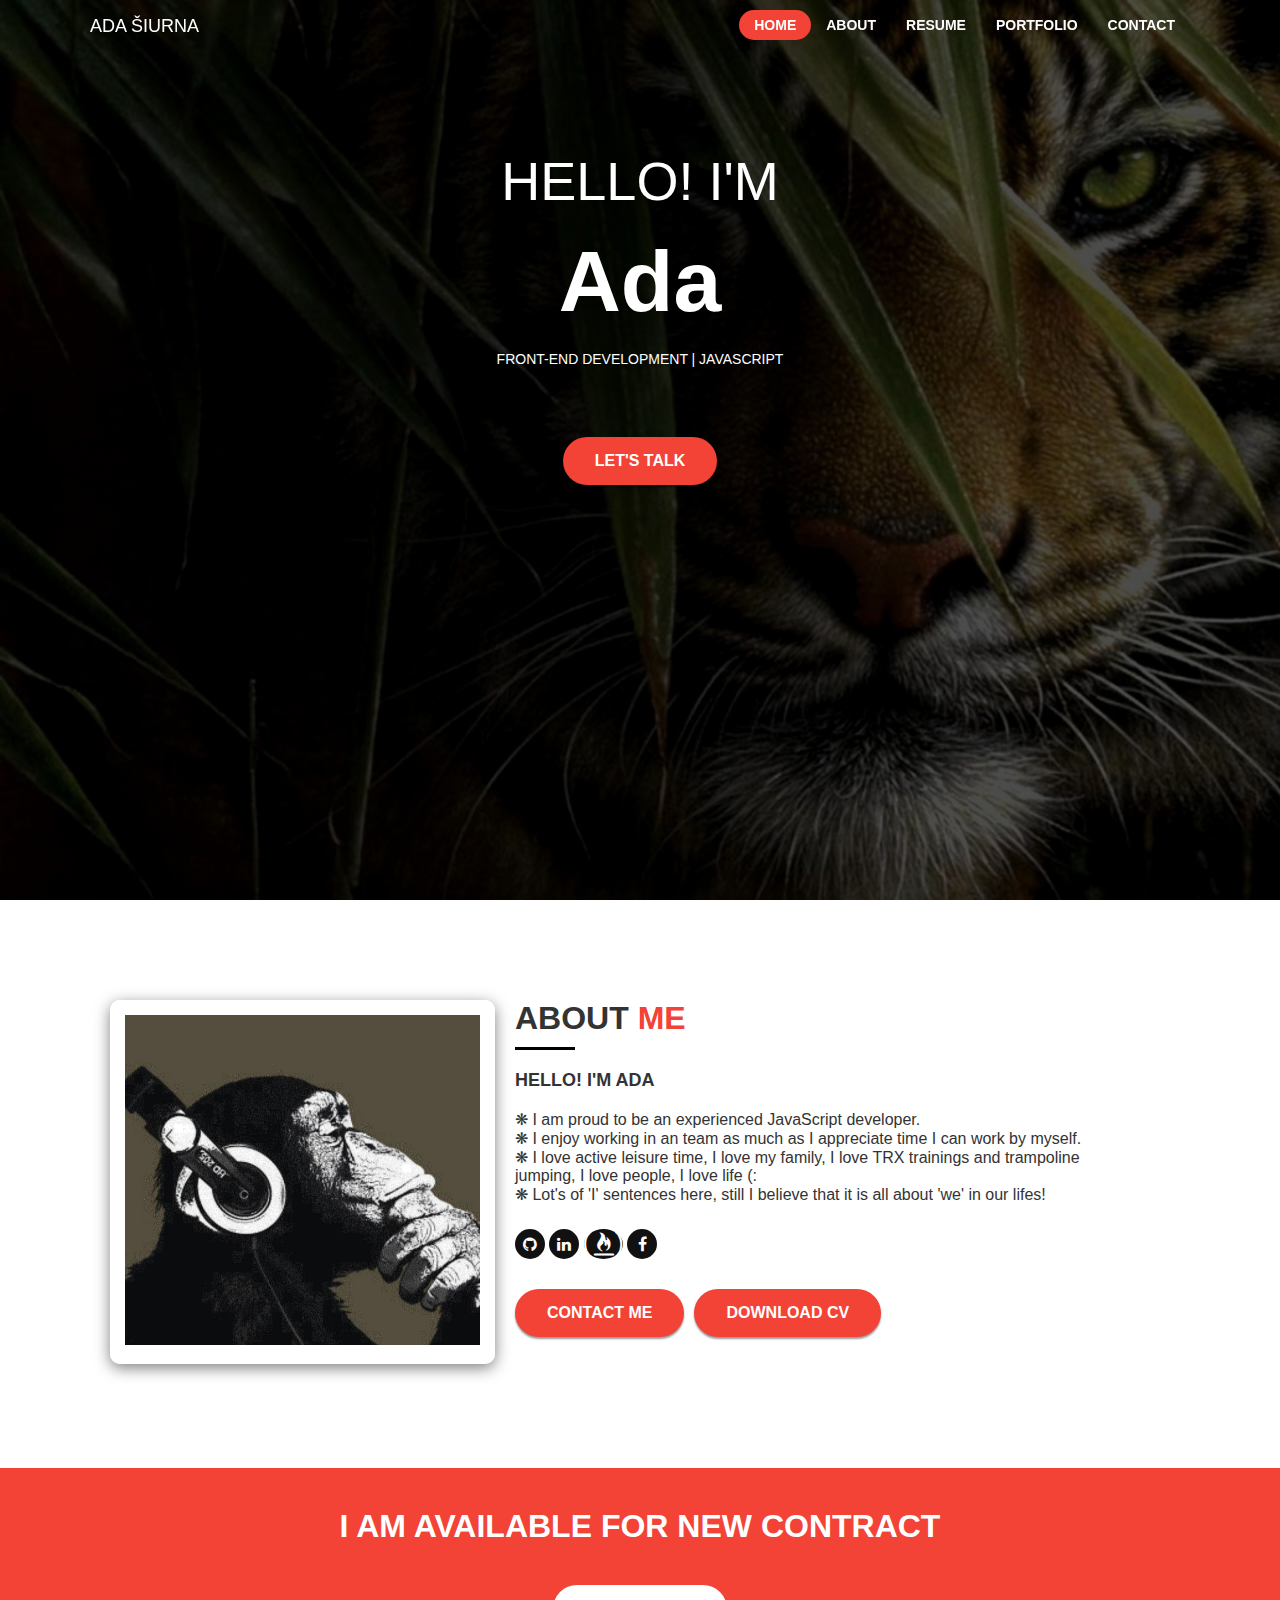
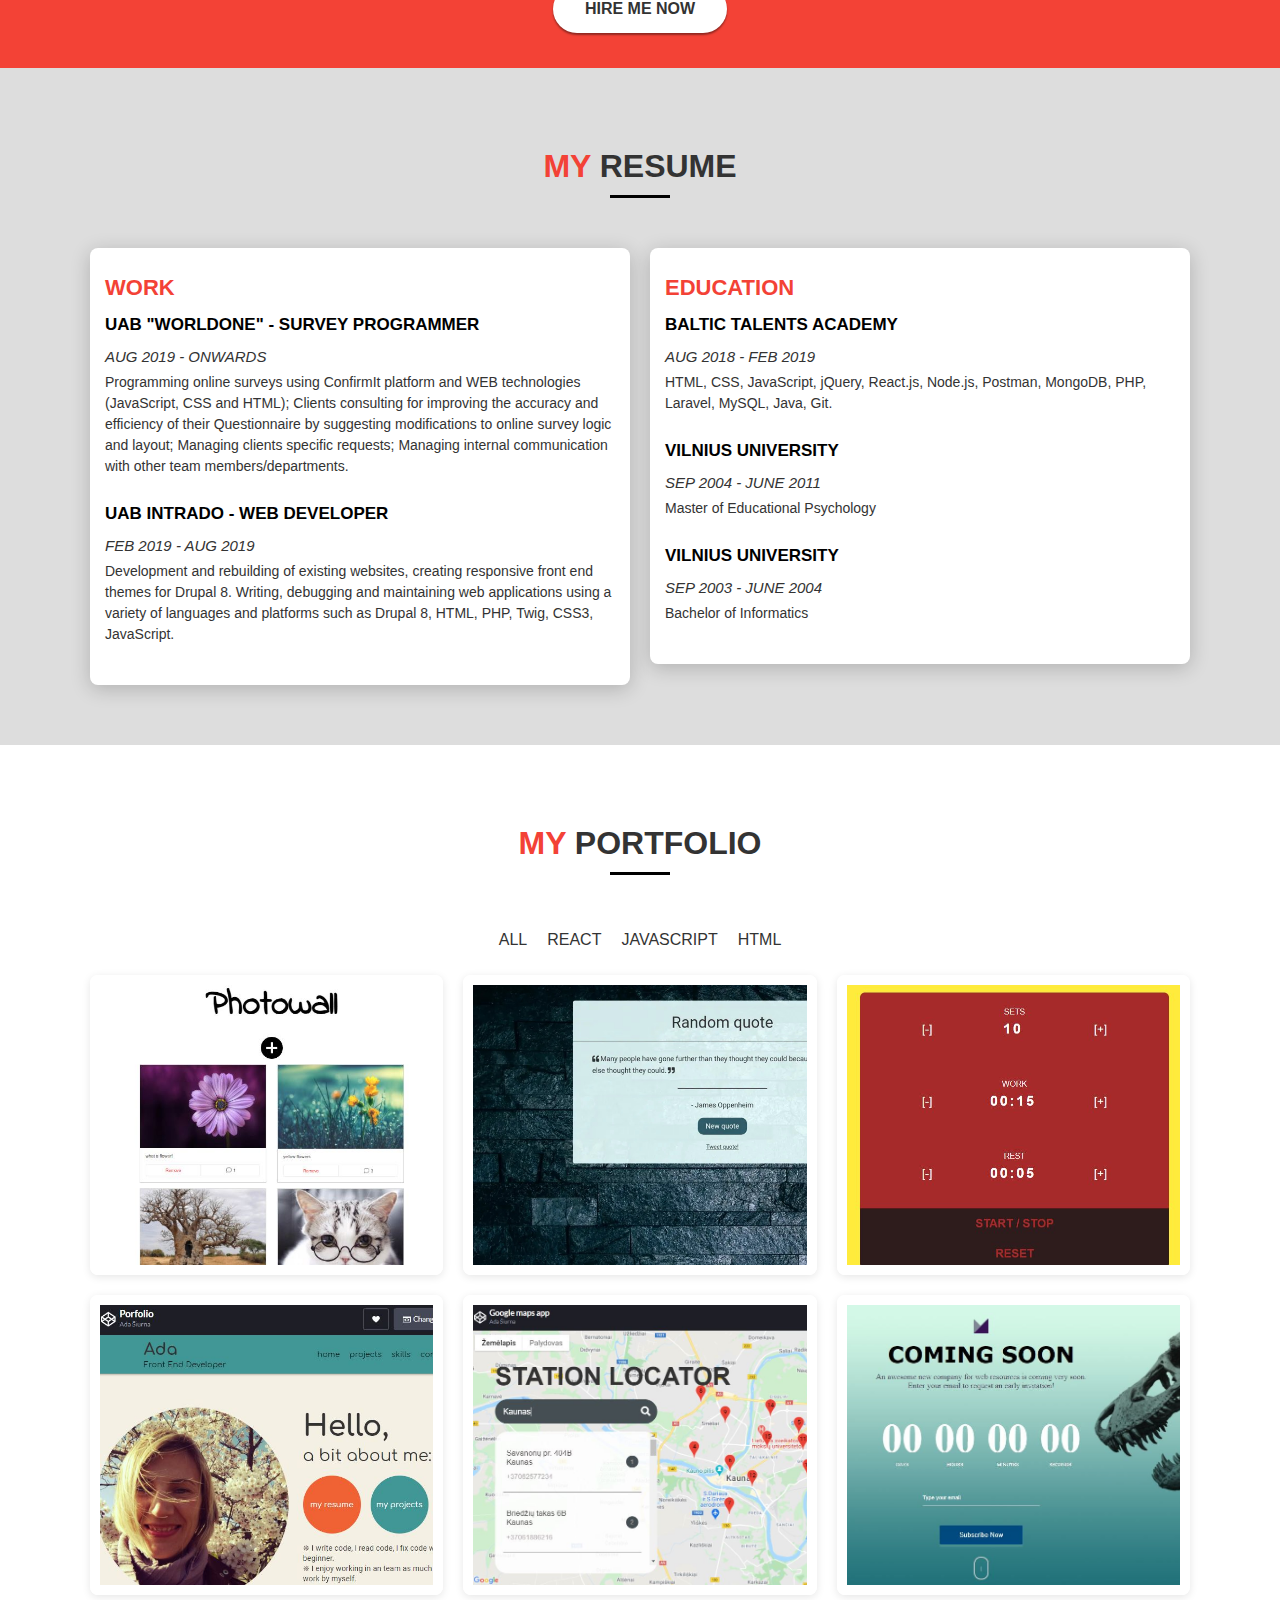
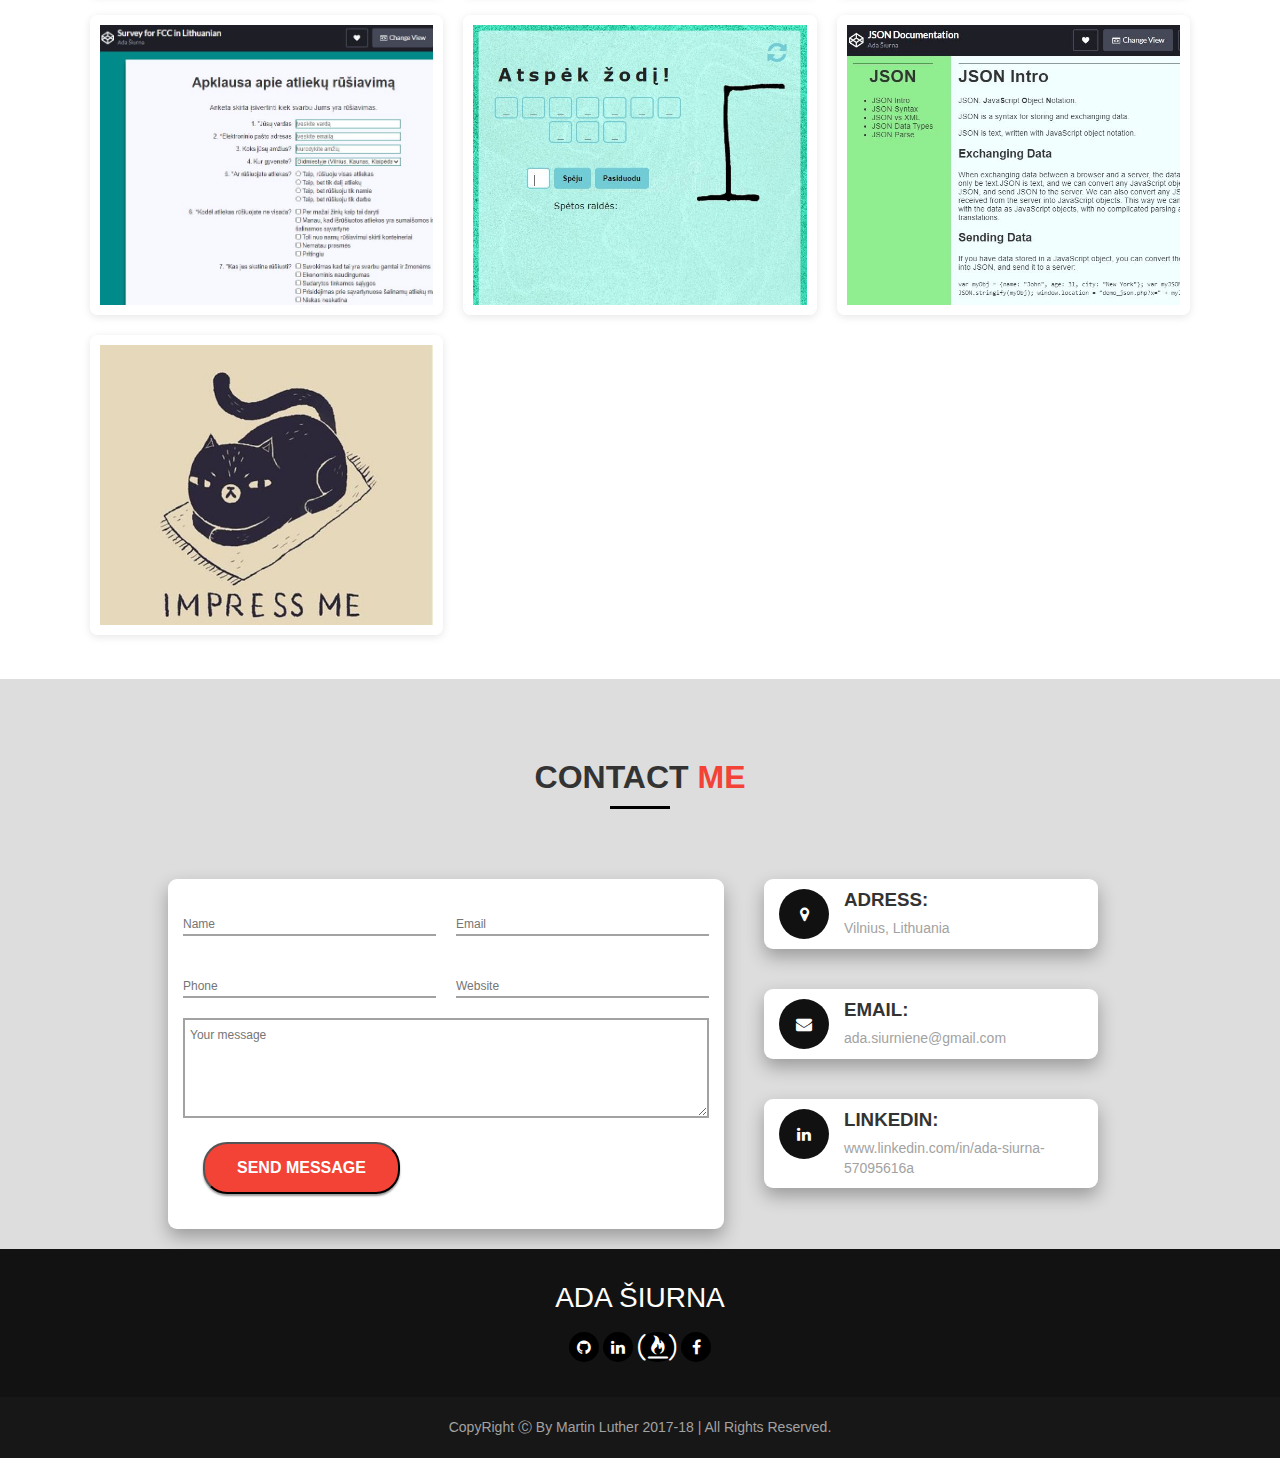
<file: index.html>
<!DOCTYPE html>
<html>

<head>
  <meta charset="UTF-8">
  <meta name="viewport" content="width=device-width, initial-scale=1.0">
  <meta http-equiv="X-UA-Compatible" content="ie=edge">
  <title>Portfolio</title>
  <link rel="stylesheet" href="css/main.css">
  <link rel="stylesheet" href="css/responsive.css">
  <link rel="stylesheet" href="css/font-awesome.min.css">
</head>

<body>
  <header class="container header-black">
    <div class="row">
      <div><a id="main_logo" href="#home">ADA ŠIURNA</a></div>
      <nav id="main_nav">
        <a href="#home">Home</a>
        <a href="#about">About</a>
        <a href="#resume">Resume</a>
        <a href="#portfolio">Portfolio</a>
        <a href="#contact">Contact</a>
      </nav>
      <div class="nav-pic"></div>
    </div>
  </header>

  <div id="home" class="container bg-black">
    <div class="row">
      <h2>Hello! I'm</h2>
      <h1>Ada</h1>
      <p class="hero-list">Front-End development | JavaScript</p>
      <form class="hero-button" type="button"><a href="#contact">Let's talk</a></form>
    </div>
  </div>

  <div id="about" class="container">
    <div class="row about-padding">
      <div class="about-picture">
        <img src="img/ape.jpg" title="this is me">
      </div>
      <div class="about-right">
        <h1 class="about-h1">ABOUT <span>ME</span></h1>
        <div class="about-hor-bar"></div>
        <h3 class="about-h3">Hello! i'm Ada</h3>
        <p class="about-p">
          ❋ I am proud to be an experienced JavaScript developer.<br>
          ❋ I enjoy working in an team as much as I appreciate time I can work by myself.<br>
          ❋ I love active leisure time, I love my family, I love TRX trainings and trampoline jumping, I love people, I
          love life (:<br>
          ❋ Lot's of 'I' sentences here, still I believe that it is all about 'we' in our
          lifes!
        </p>
        <div class="about-icons">
          <a href="https://github.com/adasiurna?tab=repositories" target="_blank"><i class="fa fa-github"></i></a>
          <a href="https://www.linkedin.com/in/ada-siurna-57095616a" target="_blank"><i class="fa fa-linkedin"></i></a>
          <a href="https://www.freecodecamp.org/adasiurna" target="_blank"><i class="fab fa-free-code-camp"></i></a>
          <a href="https://www.facebook.com/ada.siurna/" target="_blank"><i class="fa fa-facebook"></i></a>
        </div>
        <div>
          <form class="about-button" type="button"><a href="#contact">CONTACT ME</a></form>
          <form class="about-button" type="button" onclick="window.open('https://s.tofo.lt/f/174ffbf82a8248d59ff0/')">
            DOWNLOAD CV</form>
        </div>
      </div>
    </div>
  </div>

  <div id="available" class="container bg-red">
    <h1>I AM AVAILABLE FOR NEW CONTRACT</h1>
    <form class="available-btn" type="button"><a href="#contact">HIRE ME NOW</a></form>
  </div>

  <div id="resume" class="container bg-grey">
    <div class="row">
      <h1 class="title"><span>MY</span> RESUME</h1>
      <form class="about-hor-bar"></form>
      <div id="resume_work">
        <h1><span>
            Work
          </span></h1>
        <div id="resume_work_box">
        </div>
      </div>
      <div id="resume_education">
        <h1><span>
            EDUCATION
          </span></h1>
        <div id="resume_education_box">
        </div>
      </div>
    </div>
  </div>

  <div id="portfolio" class="container">
    <div class="row">
      <h1 class="title"><span>MY</span> PORTFOLIO</h1>
      <form class="about-hor-bar"></form>
      <div id="portfolio_gallery"></div>
    </div>
  </div>

  <div id="contact" class="bg-grey">
    <h1 class="title">CONTACT <span>ME</span></h1>
    <form class="about-hor-bar"></form>
    <div class="contact-container">

      <div class="contact-form-left">
        <form action="mailto:ada.siurniene@gmail.com" method="post" enctype="text/plain" class="guest-contacts">
          <input placeholder="Name" />
          <input placeholder="Email" />
          <input placeholder="Phone" />
          <input placeholder="Website" />
          <textarea placeholder="Your message"></textarea>
          <button class="hero-button" type="submit" value="Send message">Send message</button>
        </form>
      </div>

      <div class="contact-form-right">
        <i class="fa fa-map-marker"></i>
        <div class="contact-form-right-text">
          <h3>Adress:</h3>
          <p>Vilnius, Lithuania</p>
        </div>
      </div>

      <div class="contact-form-right">
        <i class="fa fa-envelope"></i>
        <div class="contact-form-right-text">
          <h3>Email:</h3>
          <p><a href="ada.siurniene@gmail.com">ada.siurniene@gmail.com</a></p>
        </div>
      </div>

      <div class="contact-form-right">
        <i class="fa fa-linkedin"></i>
        <div class="contact-form-right-text">
          <h3>Linkedin:</h3>
          <p><a target="_blank" href="https://www.linkedin.com/in/ada-siurna-57095616a">
              www.linkedin.com/in/ada-siurna-57095616a</a>
          </p>
        </div>
      </div>

    </div>
  </div>

  <div id="main_footer">
    <h4>ADA ŠIURNA</h4>
    <div class="footer-icons">
      <a href="https://github.com/adasiurna?tab=repositories" target="_blank"><i class="fa fa-github"></i></a>
      <a href="https://www.linkedin.com/in/ada-siurna-57095616a" target="_blank"><i class="fa fa-linkedin"></i></a>
      <a href="https://www.freecodecamp.org/adasiurna" target="_blank"><i class="fab fa-free-code-camp"></i></a>
      <a href="https://www.facebook.com/ada.siurna/" target="_blank"><i class="fa fa-facebook"></i></a>
    </div>
  </div>

  <div class="sub-footer">
    <p>CopyRight &#9400 By Martin Luther 2017-18 | All Rights Reserved.</p>
  </div>

  <div class="popup">
    <i class="fa fa-remove"></i>
    <h5>Ooops! Haven't coded yet,</h5>
    <h5>but I know how!</h5>
  </div>


  <script src="js/data.js"></script>
  <script src="https://code.jquery.com/jquery-1.12.4.min.js"></script>
  <script src="js/functions.js"></script>
  <script src="js/actions.js"></script>
  <!--pagal tai kas ka naudoja. data tikrai nieko nenaudos. tik data pati bus naudojama-->
</body>

</html>
</file>
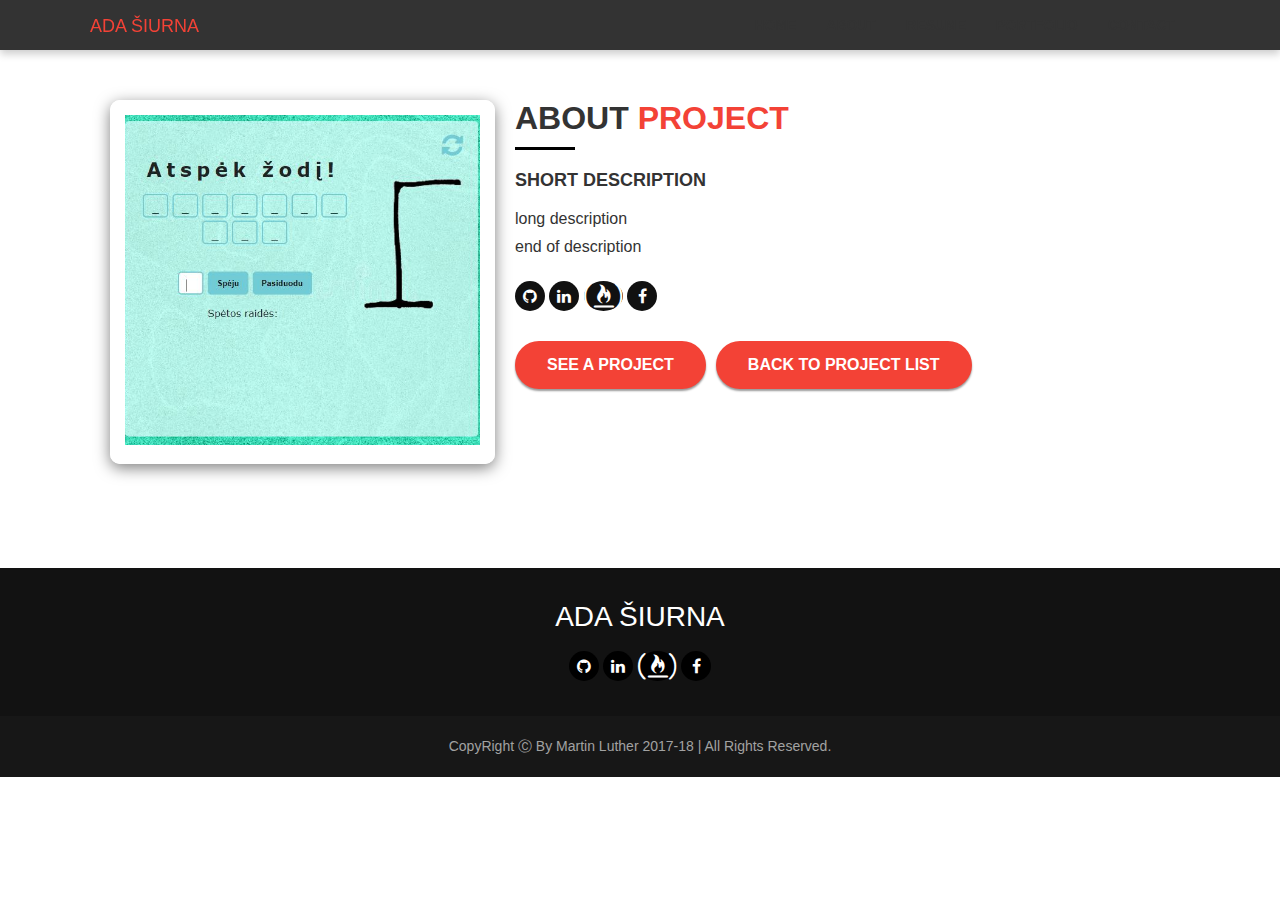
<file: portfolio-pages/hangman.html>
<!DOCTYPE html>
<html lang="en">

<head>
  <meta charset="UTF-8">
  <meta name="viewport" content="width=device-width, initial-scale=1.0">
  <meta http-equiv="X-UA-Compatible" content="ie=edge">
  <title>Kartuvės | Portfolio</title>
  <link rel="stylesheet" href="../css/font-awesome.min.css">
  <link rel="stylesheet" href="../css/main.css">
  <link rel="stylesheet" href="../css/responsive.css">
  <style>
    @media (min-height: 750px) {
      .inside-page-area {
        height: calc(100vh - 208px);
      }
    }

    @media (max-width: 800px) {
      #about {
        height: initial;
      }
    }
  </style>
</head>

<body>
  <header class="container header-black" style="background-color: #333;">
    <div class="row">
      <a style="text-decoration: none;" href="https://adasiurna.github.io/portfolio-js/" id="main_logo">ADA ŠIURNA</a>
      <nav id="main_nav">
        <a href="https://adasiurna.github.io/portfolio-js/#home">Home</a>
        <a href="https://adasiurna.github.io/portfolio-js/#about">About</a>
        <a href="https://adasiurna.github.io/portfolio-js/#resume">Resume</a>
        <a href="https://adasiurna.github.io/portfolio-js/#portfolio">Portfolio</a>
        <a href="https://adasiurna.github.io/portfolio-js/#contact">Contact</a>
      </nav>
    </div>
  </header>

  <div id="about" class="portfolio-page container">
    <div class="row about-padding" id="hangman">
      <div class="about-picture">
        <img src="../img/hangman.jpg" alt="žaidimo kartuvės paveikslėlis">
      </div>
      <div class="about-right">
        <h1 class="about-h1">ABOUT <span>PROJECT</span></h1>
        <div class="about-hor-bar"></div>
        <h3 class="about-h3">short description</h3>
        <p class="about-p">long description</p>
        <p class="about-year">end of description</p>
        <div class="about-icons">
          <a href="https://github.com/adasiurna?tab=repositories" target="_blank"><i class="fa fa-github"></i></a>
          <a href="https://www.linkedin.com/in/ada-siurna-57095616a" target="_blank"><i class="fa fa-linkedin"></i></a>
          <a href="https://www.freecodecamp.org/adasiurna" target="_blank"><i class="fab fa-free-code-camp"></i></a>
          <a href="https://www.facebook.com/ada.siurna/" target="_blank"><i class="fa fa-facebook"></i></a>
        </div>
        <div>
          <form style="margin-bottom: 10px;" type="button"
            onclick="window.open('https://adasiurna.github.io/hangman-2')" class="about-button">SEE A PROJECT</form>
          <form onClick="location.href='https://adasiurna.github.io/portfolio-js/#portfolio'" class="about-button"
            type="button">BACK TO PROJECT
            LIST</form>
        </div>
      </div>
    </div>
  </div>

  <div class="footer">
    <div id="main_footer">
      <h4>ADA ŠIURNA</h4>
      <div class="footer-icons">
        <a href="https://github.com/adasiurna?tab=repositories" target="_blank"><i class="fa fa-github"></i></a>
        <a href="https://www.linkedin.com/in/ada-siurna-57095616a" target="_blank"><i class="fa fa-linkedin"></i></a>
        <a href="https://www.freecodecamp.org/adasiurna" target="_blank"><i class="fab fa-free-code-camp"></i></a>
        <a href="https://www.facebook.com/ada.siurna/" target="_blank"><i class="fa fa-facebook"></i></a>
      </div>
    </div>

    <div class="sub-footer">
      <p>CopyRight &#9400 By Martin Luther 2017-18 | All Rights Reserved.</p>
    </div>
  </div>

  <script src="../js/data.js"></script>
  <script src="https://code.jquery.com/jquery-1.12.4.min.js"></script>
  <script src="../js/functions.js"></script>
  <script src="../js/portfolioPages.js"></script>
</body>

</html>
</file>
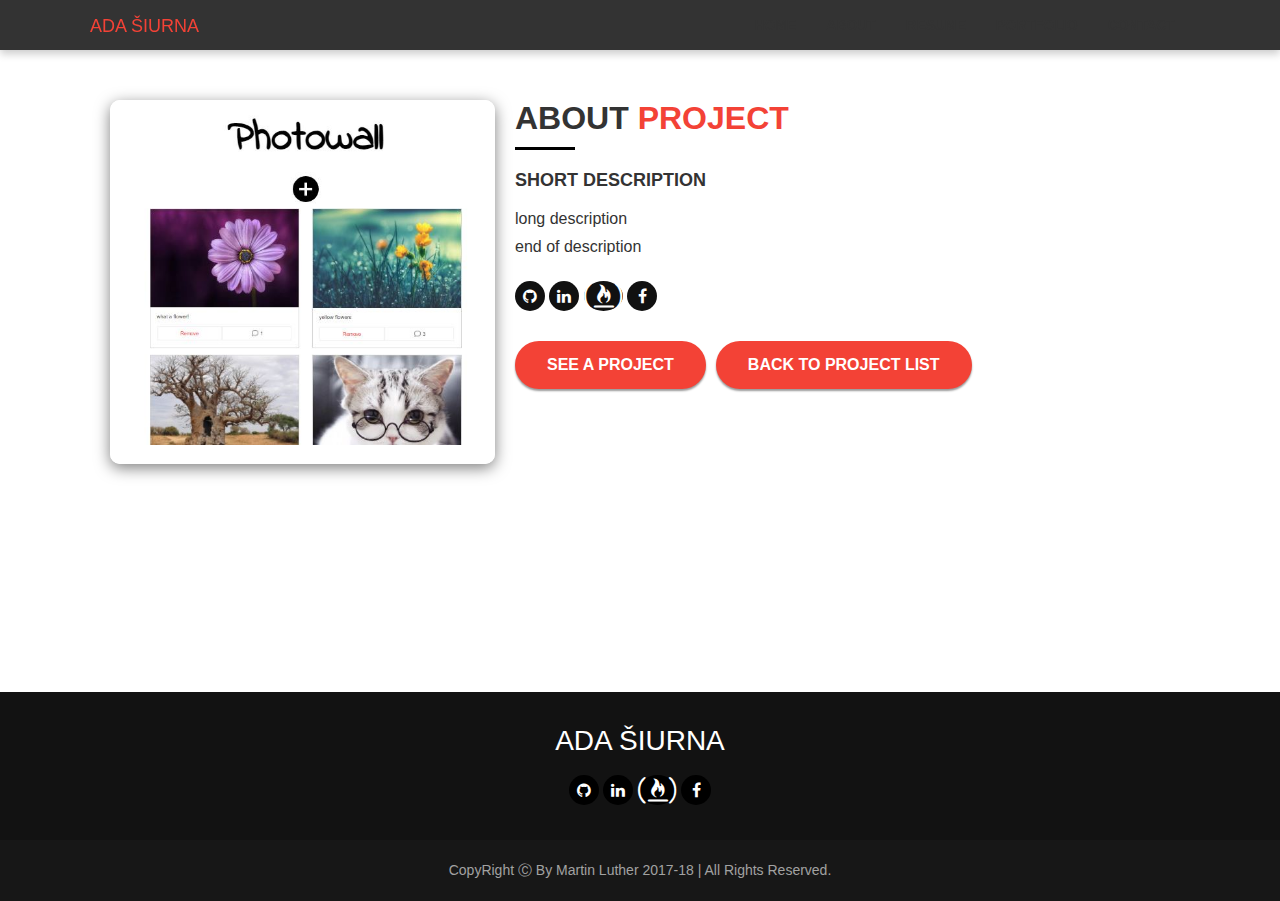
<file: portfolio-pages/photowall.html>
<!DOCTYPE html>
<html lang="en">

<head>
  <meta charset="UTF-8">
  <meta name="viewport" content="width=device-width, initial-scale=1.0">
  <meta http-equiv="X-UA-Compatible" content="ie=edge">
  <title>PhotoWall | Portfolio</title>
  <link rel="stylesheet" href="../css/font-awesome.min.css">
  <link rel="stylesheet" href="../css/main.css">
  <link rel="stylesheet" href="../css/responsive.css">
  <style>
    @media (min-height: 750px) {
      .inside-page-area {
        height: calc(100vh - 208px);
      }
    }

    @media (max-width: 800px) {
      #about {
        height: initial;
      }
    }
  </style>
</head>

<body>
  <header class="container header-black" style="background-color: #333;">
    <div class="row">
      <a style="text-decoration: none;" href="https://adasiurna.github.io/portfolio-js/" id="main_logo">ADA ŠIURNA</a>
      <nav id="main_nav">
        <a href="https://adasiurna.github.io/portfolio-js/#home">Home</a>
        <a href="https://adasiurna.github.io/portfolio-js/#about">About</a>
        <a href="https://adasiurna.github.io/portfolio-js/#resume">Resume</a>
        <a href="https://adasiurna.github.io/portfolio-js/#portfolio">Portfolio</a>
        <a href="https://adasiurna.github.io/portfolio-js/#contact">Contact</a>
      </nav>
    </div>
  </header>

  <div id="about" class="container" style="height: calc(100vh - 208px);">
    <div class="row about-padding" id="photoWall">
      <div class="about-picture">
        <img src="../img/photowall.jpg" alt="photowall app image">
      </div>
      <div class="about-right">
        <h1 class="about-h1">ABOUT <span>PROJECT</span></h1>
        <div class="about-hor-bar"></div>
        <h3 class="about-h3">short description</h3>
        <p class="about-p">long description</p>
        <p class="about-year">end of description</p>
        <div class="about-icons">
          <a href="https://github.com/adasiurna?tab=repositories" target="_blank"><i class="fa fa-github"></i></a>
          <a href="https://www.linkedin.com/in/ada-siurna-57095616a" target="_blank"><i class="fa fa-linkedin"></i></a>
          <a href="https://www.freecodecamp.org/adasiurna" target="_blank"><i class="fab fa-free-code-camp"></i></a>
          <a href="https://www.facebook.com/ada.siurna/" target="_blank"><i class="fa fa-facebook"></i></a>
        </div>
        <div>
          <form style="margin-bottom: 10px;" type="button"
            onclick="window.open('https://adasiurna.github.io/photowall-2')" class="about-button">SEE A PROJECT</form>
          <form onClick="location.href='https://adasiurna.github.io/portfolio-js/#portfolio'" class="about-button"
            type="button">BACK TO PROJECT
            LIST</form>
        </div>
      </div>
    </div>
  </div>

  <div class="footer">
    <div id="main_footer">
      <h4>ADA ŠIURNA</h4>
      <div class="footer-icons">
        <a href="https://github.com/adasiurna?tab=repositories" target="_blank"><i class="fa fa-github"></i></a>
        <a href="https://www.linkedin.com/in/ada-siurna-57095616a" target="_blank"><i class="fa fa-linkedin"></i></a>
        <a href="https://www.freecodecamp.org/adasiurna" target="_blank"><i class="fab fa-free-code-camp"></i></a>
        <a href="https://www.facebook.com/ada.siurna/" target="_blank"><i class="fa fa-facebook"></i></a>
      </div>
    </div>

    <div class="sub-footer">
      <p>CopyRight &#9400 By Martin Luther 2017-18 | All Rights Reserved.</p>
    </div>
  </div>

  <script src="../js/data.js"></script>
  <script src="https://code.jquery.com/jquery-1.12.4.min.js"></script>
  <script src="../js/functions.js"></script>
  <script src="../js/portfolioPages.js"></script>
</body>

</html>
</file>
<file: css/main.css>
body,
body * {
    margin: 0;
    padding: 0;
    box-sizing: border-box;
    color: #333;
    font-family: Arial, Helvetica, sans-serif;
	text-decoration: none;
}
body *::selection {
	background-color: #F34236;
	color: white;
}
.container {
    display: block;
    width: 100%;
    background-color: #FFF;
}
    .container > .row {
        display: inline-block;
		width: 1100px;
        margin-left: calc(50% - 550px);
    }

/**************************************
 *               COLORS               *
 **************************************/

.bg-grey {
    background-color: #DDD;
}
.bg-black {
    background-color: #121212;
    color: #FFF;
}
.bg-red {
    background-color: #F34236;
    color: #FFF;
}

/**************************************
 *               HEADER               *
 **************************************/

header {
    padding: 10px 0;
    position: fixed;
	z-index: 9;
	top: 0;
    box-shadow: 0 4px 8px rgba(0,0,0,0.2);
}
    header.container {
        height: 50px;
		max-height: 50px;
		min-height: 50px;
    }
    #main_logo {
        display: inline-block;
        float: left;
		cursor: pointer;
		color: #F34236;
		font-family: arial;
		font-size: 18px;
		padding-top: 6px;
    }
    #main_nav {
        display: inline-block;
        float: right;
    }
	.nav-pic {
		display: none;
		background-image: url(../img/nav-pic.jpg);
	}
	
	
        #main_nav > a {
            display: inline-block;
            float: left;
            padding: 5px 15px;
            font-size: 14px;
            line-height: 20px;
            text-decoration: none;
            text-transform: uppercase;
            font-weight: bold;
			cursor: pointer;
        }
            #main_nav > a:hover {
                color: #F34236;
            }
            #main_nav > a.active {
                background-color: #F34236;
                color: #FFF;
                border-radius: 15px;
            }

header.juodas {
    background-color: rgba(0,0,0,0);
	box-shadow: none;
}
    header.juodas #main_logo,
    header.juodas #main_nav > a {
        color: #FFF;		
    }

/**************************************
 *               HERO 				  *
 **************************************/	
	
	#home {		
		background: linear-gradient(rgba(0,0,0,0.7), rgba(0,0,0,0.7)), url(../img/tiger.jpg);
		background-size: cover;
		background-attachment: fixed;
		height: 100vh;
	}

	#home > div {text-align: center;}
		
		#home > div > h2 {
			color: #FFF;
			font-size: 54px;
			margin-top: 150px;		
			font-weight: normal;
		}	
		
		#home > div > h1 {
			color: #FFF;
			font-size: 86px;		
			margin-top: 20px;
		}
	.hero-list {
		color: #FFF;
		font-size: 14px;	
		text-transform: uppercase;		
		margin: 20px 0 50px 0;		
	}
	.hero-button {
		font-size: 16px;
		font-weight: bold;
		text-transform: uppercase;
		color: #FFF;
		background-color: #F34236;
		padding: 15px 32px;
		display: inline-block;
		margin: 20px 0 120px 0;
		border-radius: 24px;
		box-shadow: 0 2px 2px rgba(0,0,0,0.4);
		cursor: pointer;
		transition: all 0.4s;
	}
  .hero-button a {
    color: #fff;
  }
		.hero-button:hover{
			border-radius: 5px;
		}
/**************************************
 *                ABOUT	       		  *
 **************************************/	
	span {
		color: #F34236;
	}
	.about-padding {
		margin: 80px 0;
	}
	.about-picture {
		display: inline-block;
		float: left;
		width: 35%;
		border: 15px solid #FFF;
		border-radius: 10px;
		margin: 20px;
		box-shadow: 0 4px 15px rgba(0,0,0,0.5);			
	}
		.about-picture > img {
			height: 330px;
			width: 100%;
			object-fit: cover;
		}
	.about-right {
		display: inline-block;
		float: left;
		width: 55%;
		margin-top: 20px;
	}
		.about-icons {
			margin: 25px 0 30px 0;
		}	
			.about-icons > a > i {
				width: 30px;
				text-align: center;
				font-size: 16px;
				line-height: 30px;
				color: white;
				background-color: #111;
				border-radius: 50%;
				cursor: pointer;
			}
      .fab.fa-free-code-camp {
        font: normal normal normal 30px/1 FontAwesome;
        vertical-align: bottom;
      }
				.about-icons > a > i:hover {
					background-color: #F34236;
				}
			.about-h1 {
				margin-bottom: 10px;
			}
			.about-hor-bar {
				width: 60px;
				height: 3px;
				background: #000;
			}		
			.about-h3 {
				font-size: 18px;
				line-height: 60px;
				font-weight: 600;		
			}	
			.about-p {
				margin-bottom: 10px;
			}
						
		.about-button {
			display: inline-block;
			float: left;
			font-size: 16px;
			font-weight: bold;
			text-transform: uppercase;
			color: #FFF;
			background-color: #F34236;
			padding: 15px 32px;
			display: inline-block;
			margin: 0 10px 0 0;
			border-radius: 24px;
			box-shadow: 0 2px 2px rgba(0,0,0,0.4);
			cursor: pointer;
			transition: all 0.4s;
		}
    .about-button a {
      color: #fff;
    }
			.about-button:hover {
				border-radius: 5px;
			}
/**************************************
 *                SERVICE			  *
 **************************************/

.title {
    width: 100%;
    text-align: center;
    margin: 80px 0 10px 0;
}
	#services .about-hor-bar {
		margin: 0 0 50px calc(50% - 30px);
		
	}
.service-box {
    display: inline-block;
    float: left;
    width: calc((100% - 80px) / 3);
    margin-right: 40px;
    padding: 40px 20px;
    background-color: #FFF;
    border-radius: 8px;
    text-align: center;
    box-shadow: 0 2px 4px rgba(0,0,0,0.2);	
}
    .service-box:nth-child(3n) {
        margin-right: 0;
		margin-bottom: 40px;
    }
	.service-box:last-child {margin-bottom: 80px;}
	.service-box > i {
		width: 80px;
		text-align: center;
		font-size: 40px;
		line-height: 80px;
		margin-bottom: 20px;
		color: white;
		background-color: #F34236;
		border-radius: 50%;	
		cursor: pointer;
	}
	.service-box > i:hover {
		color: #F34236;
		background-color: #DDD;
	}
		.service-box > h4 {
			padding: 10px 0;
		}
	
/**************************************
 *                RESUME			  *
 **************************************/	
	
	
	#resume .about-hor-bar {
	margin: 0 0 50px calc(50% - 30px);
	}
 #resume_work,
 #resume_education {
	 display: inline-block;
	 float: left;
	 width: calc((100% - 20px) / 2);
	 padding: 20px 15px;
	 margin-bottom: 60px;
	 color: #333;
	 background-color: white;
	 border-radius: 8px;
	 box-shadow: 0 4px 20px rgba(0,0,0,0.2);
 }
	#resume_work {margin-right: 20px;}
	
		#resume h1, h2, h3 {
			text-transform: uppercase;
		}
		#resume_work > h1,
		#resume_education > h1
		{
			font-size: 22px;
			line-height: 40px;
		}
		.resume-box > h2 {
			color: black;
			font-size: 17px;
			line-height: 34px;
			font-weight: 550;
			text-transform: uppercase;
		}
		.resume-box > h3 {
			font-size: 15px;
			line-height: 30px;
			font-weight: normal;
			font-style: italic;
		}
		.resume-box > p {
			font-size: 14px;
			line-height: 21px;
		}
			.resume-box > p:last-child {
				margin-bottom: 20px;
			}
	
/**************************************
 *                AVAILABLE			  *
 **************************************/
#available {
	text-align: center; 
	height: 200px;
	max-height: 200px;
	min-height: 200px;
	}
	#available.row {
		margin: 0;
		width: 100%
	}
	 #available h1 {
		padding: 40px 0;
		color: white;
	 }
	.available-btn {
			font-size: 16px;
			font-weight: bold;
			text-transform: uppercase;
			color: #333;
			background-color: white;
			padding: 15px 32px;
			display: inline-block;
			margin: 10 0 40px 0;
			border-radius: 24px;
			box-shadow: 0 2px 2px rgba(0,0,0,0.4);
			cursor: pointer;
			transition: all 0.4s;
	}
  .available-btn a {
    color: #333;
  }
		.available-btn:hover {
			border-radius: 5px;
		}
	
/**************************************
 *                PORTFOLIO			  *
 **************************************/

	 #portfolio .about-hor-bar {
		margin: 0 0 50px calc(50% - 30px);
	 }
#portfolio_filter {
	display: inline-block;
	width: 100%;
	margin-bottom: 20px;
	text-align: center;
}

	#portfolio_filter > div {
		display: inline-block;
		padding: 5px 10px;
		text-transform: uppercase;
		font-size: 16px;
		line-height: 20px;
		color: #333;
		cursor: pointer;
		}
		#portfolio_filter > div:hover{color: #F34236;}
		#portfolio_filter > div:active{color: #F34236;}
	#portfolio_content {
		display: inline-block;
		width: 100%;
		margin-bottom: 20px;
	}
        #portfolio_content > .portfolio-item {
            display: inline-block;
            float: left;
            height: 300px;
            width: calc( (100% - 40px) / 3 );
            margin-right: 20px;
            margin-bottom: 20px;            
			border: 10px solid white;
            border-radius: 8px;
			background-size: cover;
            box-shadow: 0 2px 8px rgba(0,0,0,0.1);
            position: relative;
        }
            #portfolio_content > .portfolio-item:nth-child(3n) {
                margin-right: 0;
            }
            #portfolio_content > .portfolio-item > .black-layer {				
                position: absolute;
                top: 0;
                right: 0;
                bottom: 0;
                left: 0;
            }
			#portfolio_content > .portfolio-item:hover > .black-layer {				
                background-color: rgba(0,0,0,0.5);                
            }
            #portfolio_content > .portfolio-item > .tekstines-vertes {
				display: none;
                position: absolute;
                top: 25px;
                right: 25px;
                left: 25px;
            }	 
			#portfolio_content > .portfolio-item:hover > .tekstines-vertes {
				display: inline-block;
			}
                #portfolio_content > .portfolio-item > .tekstines-vertes > .title-2 {
					color: white;
					font-size: 18px;
					line-height: 27px;
                }
                #portfolio_content > .portfolio-item > .tekstines-vertes > .tag {
					display: inline-block;
					color: white;					
					background-color: #F34236;
					font-size: 14px;
					line-height: 14px;
					padding: 5px 15px;
					border-radius: 12px;
                }
				#portfolio_content > .portfolio-item > .tekstines-vertes > .link {
                    display: block;
                    margin-top: 20px;
                    color: #FFF;
					font-size: 12px;
                }
				
/**************************************
 *                TESTIMONIALS		  *
 **************************************/
	
.testimonials {
	position: relative;
}
	.testimonial {
		display: inline-block;
		position: absolute;
		top: 0;		
	}

	
			@-webkit-keyframes slide {
					100% { left: 0; }
				}
			@-webkit-keyframes slideOut {
				0%   { left: 0; }
				100% { left: 1000px; }
				}
			@-webkit-keyframes slide_back {
					0% { left: 1000px; }
					100% { left: 0; }
				}
			@-webkit-keyframes slideOut_back {
				0%   { left: 0; }
				100% { left: -1000px; }
				}
			.use-animation {
				animation: slide 0.9s forwards;
			}
			.use-animation-out {
				animation: slideOut 0.9s forwards;
			}
			.use-animation-back {
				animation: slide_back 0.9s forwards;
			}
			.use-animation-out-back {
				animation: slideOut_back 0.9s forwards;
			}
	.testimonials > div {
		text-align: center;
		width: 400px;
		height: 270px;
		margin: 40px calc(50% - 200px);
	}
		 .testimonials > div > img {
			 width: 80px;
			 height: 80px;
			 border-radius: 50%;
			 object-fit: cover;
			 margin: 30px 0 20px 0;
			 
		 }
		 .testimonials p {
			font-size: 14px;
			line-height: 21px;
		 }
		 .testimonials h3 {
			font-size: 18px;
			line-height: 32px;
			margin: 10px 0 0 0;
		 }
		 .testimonials h4 {
			font-size: 12px;
			line-height: 18px;
			font-weight: normal;
		 }
	
	.nav {
		margin-top:5px;
		text-align: center;
		margin-bottom: 20px;
	}
	
		.nav > div {
			width: 8px; 
			height: 8px;
			margin: 0 2px;		
			border-radius: 50%;
			display: inline-block;
			background: grey;
			box-shadow: 0 2px 2px rgba(0,0,0,0.2);
			cursor: pointer;
		}
		.nav >.active {
			background: #333;
		}
	.prev-next {
		margin-top:350px;
		text-align: center;
	}
		.prev, .next {
			display: inline-block;
			width: 36px;
			height: 36px;
			border-radius: 7px;
			background: #F34236;
			box-shadow: 0 2px 3px rgba(0,0,0,0.4);
			color: white;
			font-size: 24px;
			line-height: 32px;
			cursor: pointer;
			user-select: none;
			-moz-user-select: none;
			-ms-user-select: none;
		}
		#prev {
			margin-right: 5px;
		}	
				
/**************************************
 *                MY BLOGS			  *
 **************************************/
 
 #blog-box-container {
	 display: inline-block;
	 float: left;
	 width: 100%;
 }
  #blog .about-hor-bar {
	margin: 0 0 50px calc(50% - 30px);
	}
 .blog-box {
    display: inline-block;
    float: left;
    width: calc((100% - 80px) / 3);	
    margin-right: 40px; 	
    background-color: #FFF;
    border-radius: 8px;
    text-align: center;
    box-shadow: 0 8px 18px rgba(0,0,0,0.3);	
}
	.blog-box:nth-child(3n) {
        margin-right: 0;
		margin-bottom: 40px;
    }
	.blog-img > img {
		height: 250px;		
		width: 100%;
		object-fit: cover;
		border-radius: 15px 15px 0 0;
	}
	.blog-text {
		text-align: left;
		margin: 15px;
	}
	.blog-box h3 {
		font-size: 16px;
		line-height: 18px;
		font-weight: bold;
				
	}
	.blog-box h4 {
		font-size: 11px;
		line-height: 28px;
		font-weight: normal;		
	}
	.blog-box p {
		font-size: 14px;
		line-height: 21px;
		font-weight: normal;		
	}
    
	 #blog .about-button {
		 font-size: 12px;
		 line-height: 12px;
		 padding: 10px 20px;	 
		 margin: 0 10px 20px 20px;
		cursor: pointer;
	 }
	.blog-button {
		font-size: 16px;
		font-weight: bold;
		color: #FFF;
		background-color: #F34236;
		padding: 10px 20px;
		display: inline-block;
		margin: 20px 0 40px 0;
		border-radius: 20px;
		box-shadow: 0 2px 2px rgba(0,0,0,0.4);
		margin-left: calc(50% - 50px);
		cursor: pointer;
		transition: all 0.4s;
	}
		#blog .blog-button:hover {
			border-radius: 4px;
		}
 /**************************************
 *              CONTACT ME             *
 **************************************/
	#contact .about-hor-bar {
		margin: 0 0 50px calc(50% - 30px);
		}
	#contact {
		display: block;
		float: left;
		width: 100%;
		background-color: #DDD;
	}	
 .contact-container {
	 display: block;
	 float: left;
	 margin-left: calc(10% + 40px);
 }
 .contact-form-left {
	 display: inline-block;
	 float: left;
	 width: 50%;
	 background-color: white;
	 margin: 20px 20px 20px 0;
	 padding: 15px;
	 border-radius: 9px;
	 box-shadow: 0 8px 18px rgba(0,0,0,0.3);
 }
	.contact-form-left input {
		display: inline-block;
		float: left;
		width: calc(50% - 10px);
		margin: 20px 0;
		border: none;
		border-bottom: 2px solid #a2a2a2;
		font-size: 12px;
		line-height: 20px
	}
		.contact-form-left > form > input:nth-child(2n) {
        margin-left: 20px;
		}
	.contact-form-left input:focus {
		outline: none;
		border-bottom: 2px solid #F34236;
	}
	.contact-form-left textarea {
		font-size: 12px;
		padding: 5px;
		line-height: 20px;
		width: 100%;
		height: 100px;
		border: 2px solid #a2a2a2;
	}
	.contact-form-left textarea:focus {
		outline: none;
		border: 2px solid #F34236;
	}
	#contact .hero-button {
		margin: 20px
	}
		#contact .hero-button:hover {
			border-radius: 5px;
		}
 .contact-form-right {
	 display: inline-block;
	 float: left;
	 width: 30%;
	 background-color: white;
	 margin: 20px 0 20px 20px;
	 padding: 5px;
	 border-radius: 9px;
	 box-shadow: 0 8px 18px rgba(0,0,0,0.3);
 }
	.contact-form-right > i {
			display: inline-block;
			float: left;
			width: 50px;
			margin: 5px 10px;
			text-align: center;
			font-size: 16px;
			line-height: 50px;
			color: white;
			background-color: #111;
			border-radius: 50%;
	}
		
		.contact-form-right-text {
			display: inline-block;
			float: left;
			width: calc(100% - 90px);
			margin: 5px;
		}
			.contact-form-right-text > h3 {
				margin-bottom: 7px;
			}
			.contact-form-right-text > p {
				color: #a2a2a2;
				font-size: 14px;
				line-height: 20px;
			}
				.contact-form-right-text > p > a {
				color: #a2a2a2;
				font-size: 14px;
				line-height: 20px;
			}

/**************************************
 *               FOOTER				  *
 **************************************/
#main_footer {
	display: block;
	float: left;
	width: 100%;
	padding: 35px 5px;
	text-align: center;
	background-color: #121212;
	
}
	#main_footer h4 {
		font-size: 28px;
		line-height: 28px;
		color: white;
		font-weight: normal;
		margin-bottom: 20px;
	}
	#main_footer .footer-icons > a > i {
		width: 30px;
		text-align: center;
		font-size: 16px;
		line-height: 30px;
		color: white;
		background-color: black;
		border-radius: 50%;
		cursor: pointer;
	}	
  #main_footer .footer-icons .fab.fa-free-code-camp {
    font: normal normal normal 30px/1 FontAwesome;
    vertical-align: bottom;
  }
		#main_footer .footer-icons > a > i:hover {
			background-color: #F34236;
		}

.sub-footer {
	display: block;
	float: left;
	width: 100%;
	background-color: #171717;
	text-align: center;	
}
	.sub-footer > p {
		font-size: 14px;
		line-height: 21px;
		color: #a2a2a2;
		margin: 20px;
	}
	

			
/**************************************
 *                 POP-UP			  *
 **************************************/

.popup {
    display: none;
    position: fixed;
    top: 50px;
    width: 100%;
    height: 240px;
    background-color: #FFFFFF99;
    background-color: rgba(255, 255, 255, 0.95);
    box-shadow: 0 4px 8px rgba(0,0,0,0.3);
}
    .popup > i {
        position: absolute;
        top: 0;
        right: 0;
        padding: 10px;
        cursor: pointer;
    }				
	.popup > h5 {
		font-size: 28px;
		margin: 25px;
		font-weight: normal;
	}
</file>
<file: css/responsive.css>
@media ( max-width: 1200px ) {
	.container > .row {
		width: 94%;
        margin-left: 3%;
    }
}	

@media ( max-width: 1050px){
	.contact-form-left,
	.contact-form-right	{
		display: inline-block;
		width: 45%;
		float: left;
	}
	.contact-container {
		margin: 5%;
	}
	
	#contact input {
		display: block;
		width: 100%
	}
	.contact-form-left > form > input:nth-child(2n) {
        margin-left: 0;
		}
}	


@media ( max-width: 900px ){
	#main_nav > a {
			font-size: 12px;
			line-height: 20px;
			padding: 5px;
		}
		
}


@media ( max-width: 800px ) {
	.container > .row {
		width: 94%;
        margin-left: 3%;
    }
		
	.about-picture, 
	.service-box, 
	#resume_work,
	#resume_education, 
	.blog-box,
	.contact-form-left,
	.contact-form-right	{
		display: block;
		width: 100%;
	}
	.about-right {
		margin: 20px;
		display: block;
		width: 94%;
	}
	
	.about-picture,
	.about-rightd	{
		width: 94%;
		margin-left: 3%;
	}
	.service-box,
	.blog-box {
		margin-bottom: 15px;
	}
	
		#portfolio_content > .portfolio-item:nth-child(3n) {
                margin-right: 20px;
            }
		#portfolio_content > .portfolio-item:nth-child(2n) {
                margin-right: 0;
            }	
		#portfolio_content > .portfolio-item {
			display: inline-block;
			margin-right: 20px;
            width: calc( (100% - 20px) / 2 );
        }
           #contact .contact-form-right {
			   margin: 20px 20px 20px 0;
		   }
}	

@media ( max-width: 650px ) {
	#main_nav {
		display: none;
	}
	.nav-pic {
		display: inline-block;
		width: 43px;
		height: 33px;
		float: right;
		cursor: pointer;
	}
	#home > div > h2 {
		font-size: 40px;
	}
	#home > div > h1, {
		font-size: 60px;
	}
	.about-button:first-child {
		margin-bottom: 10px;
	}
	#available >  h1 {
		padding: 20px 0;
	}
	
}
</file>
